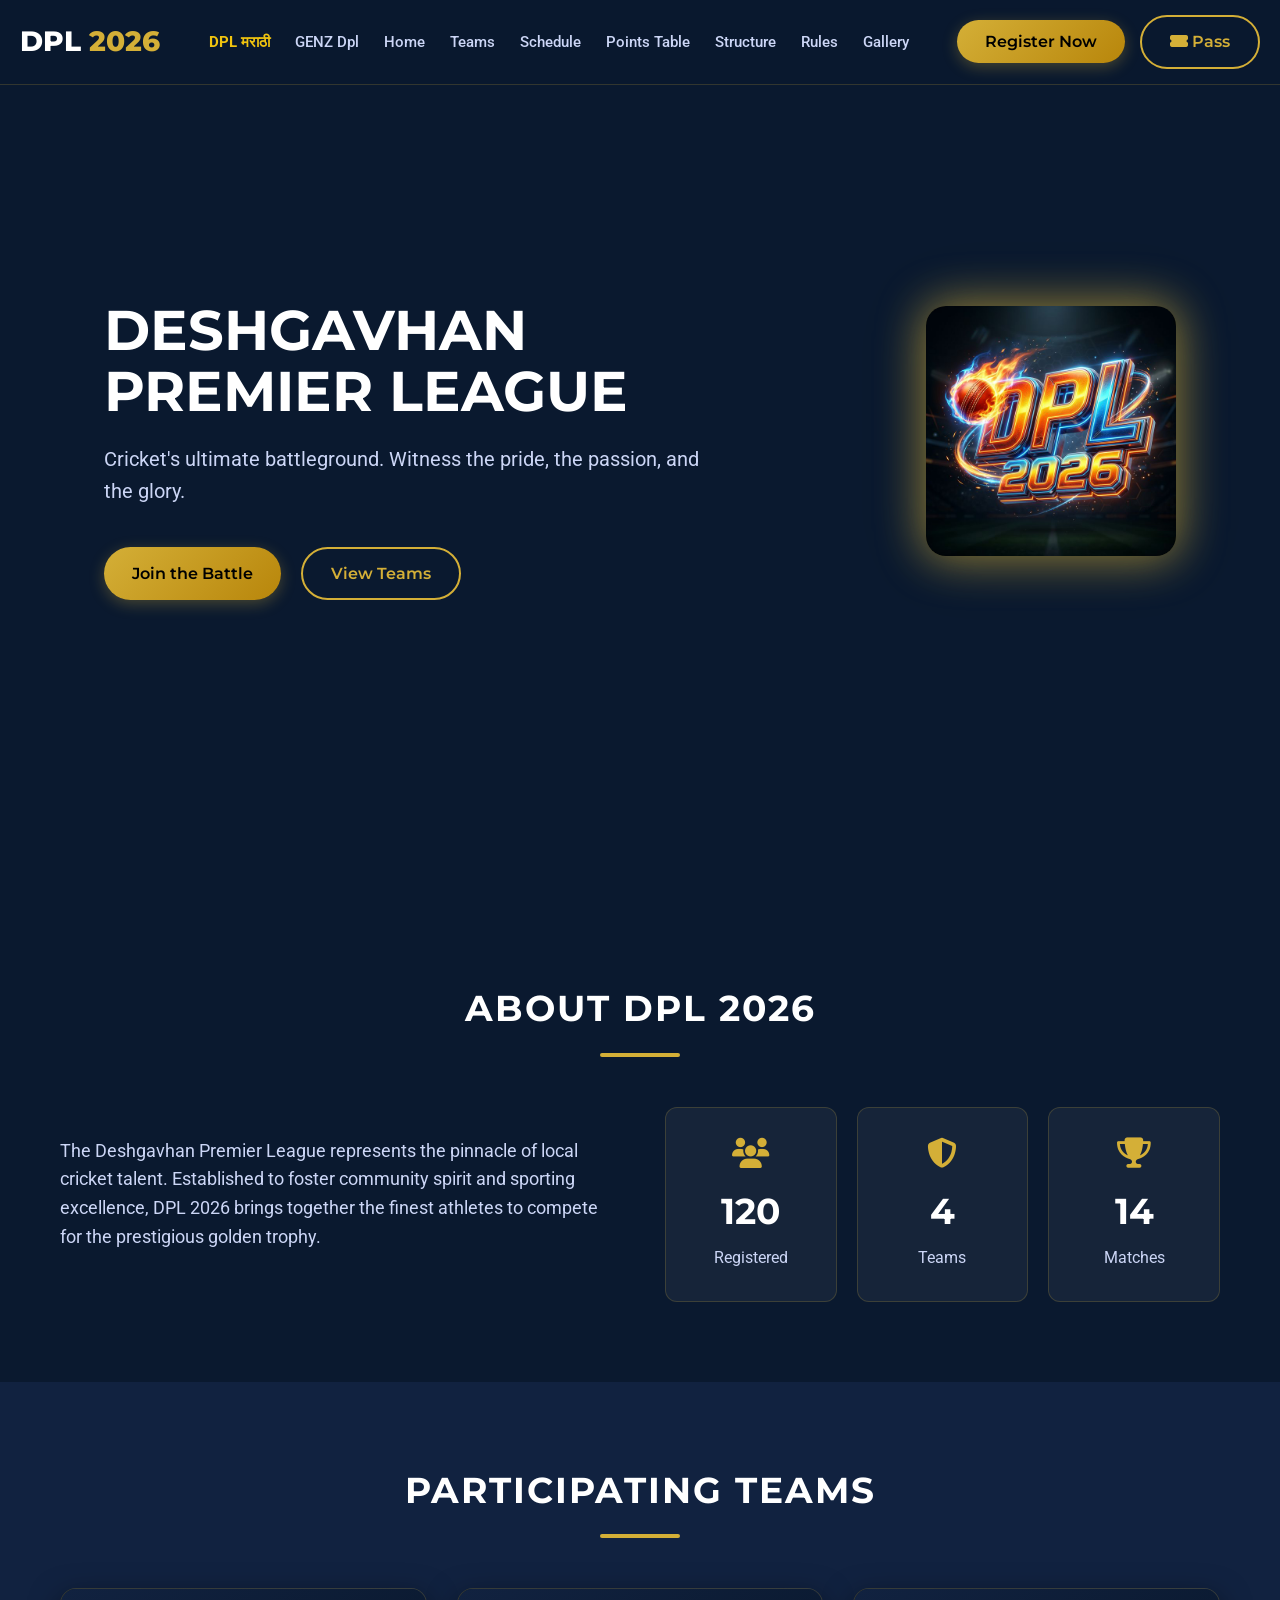
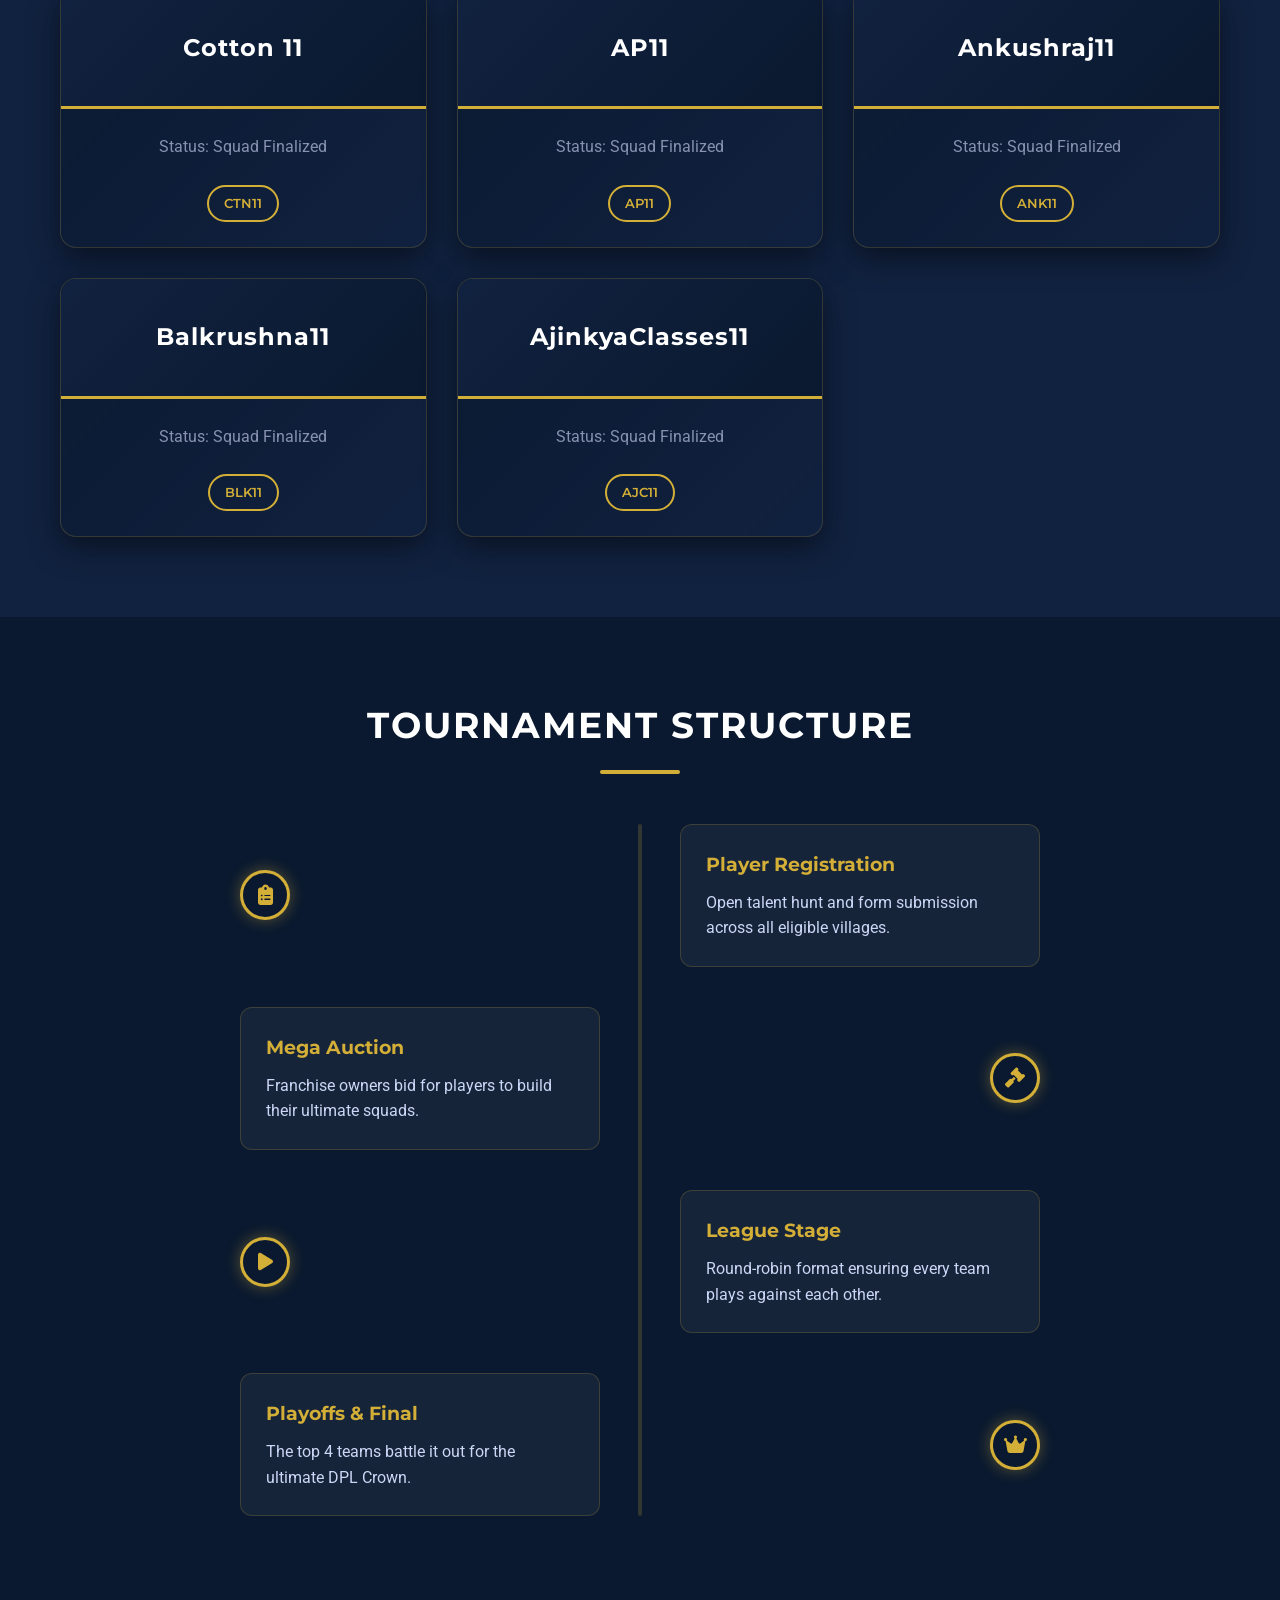
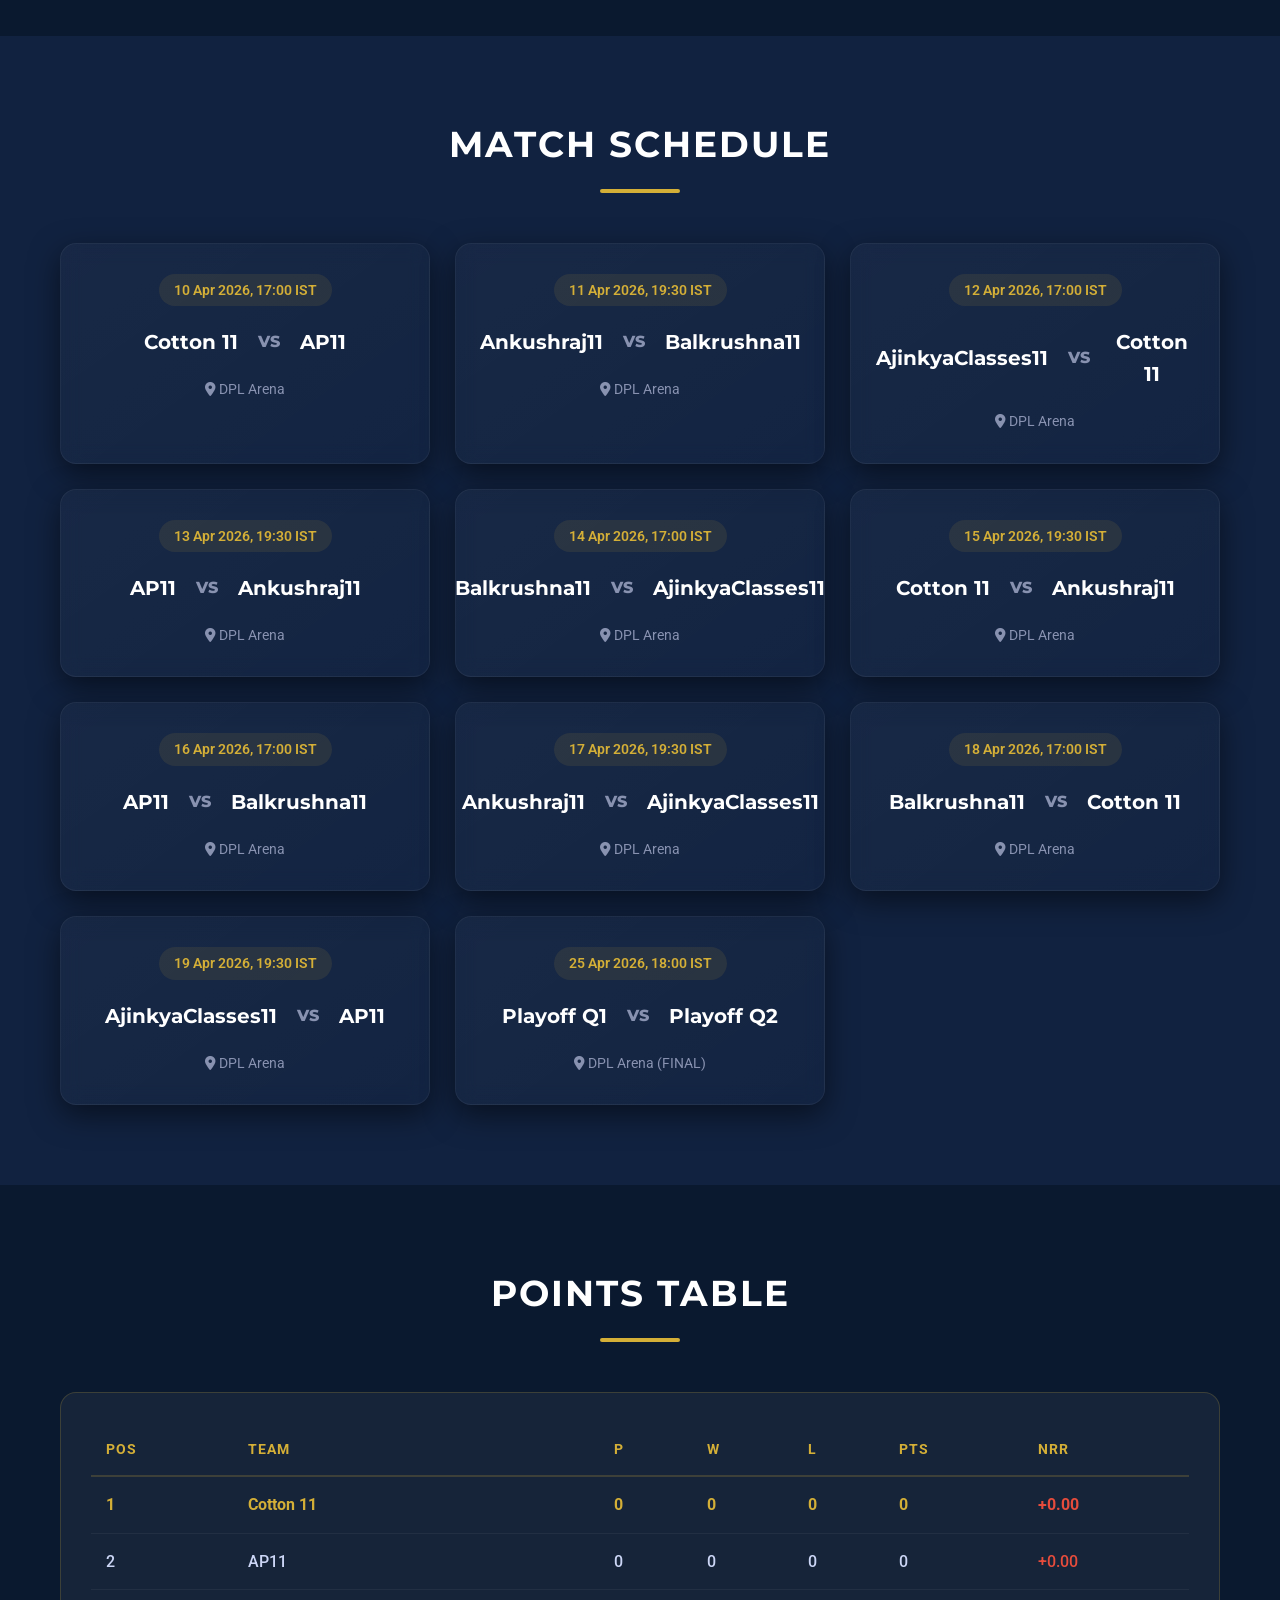
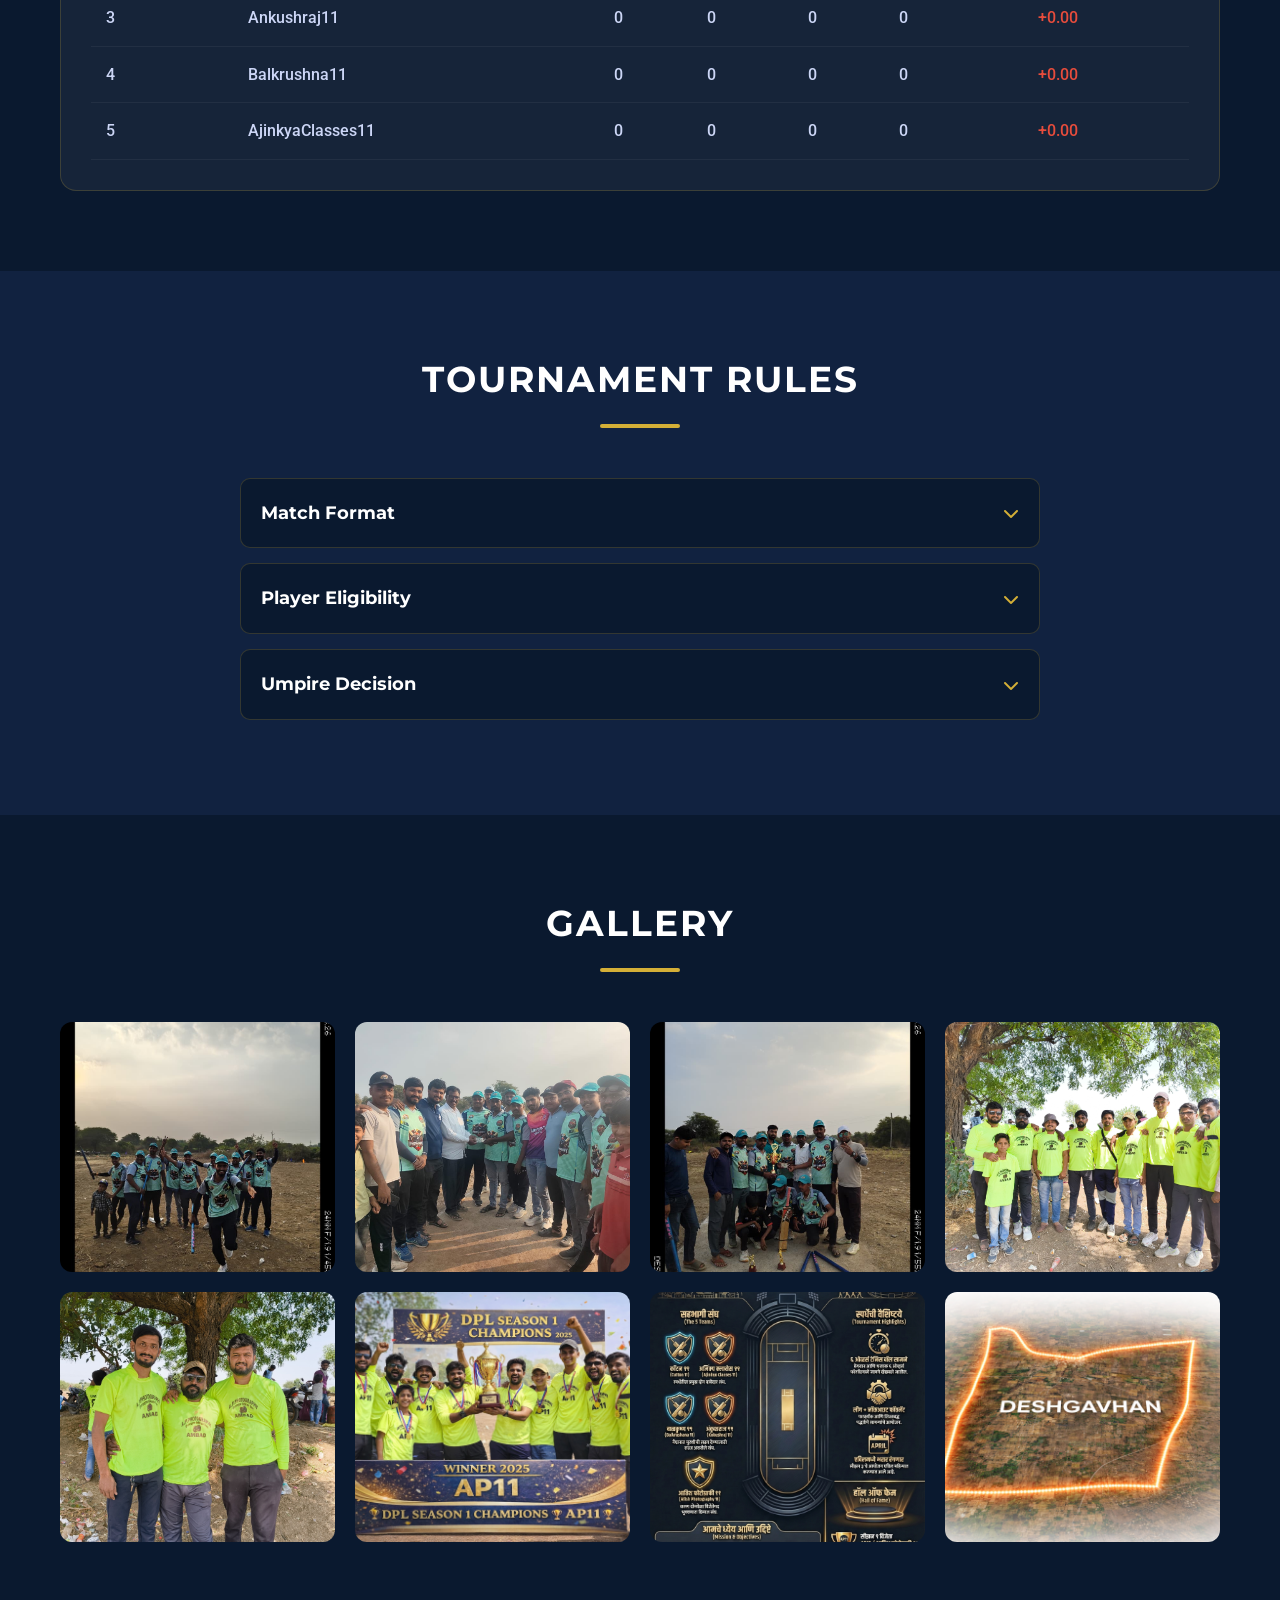
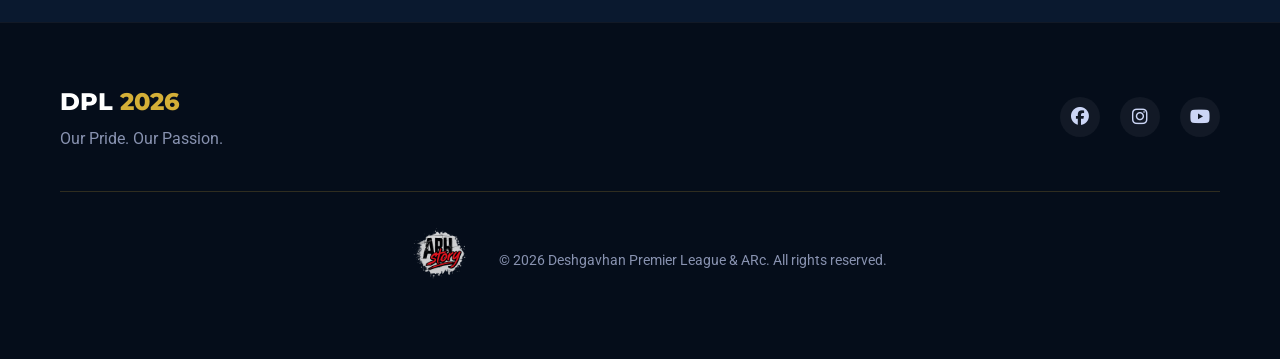
<file: index.html>
<!DOCTYPE html>
<html lang="en">
<head>
    <meta charset="UTF-8">
    <meta name="viewport" content="width=device-width, initial-scale=1.0">
    <title>DPL - Deshgavhan Premier League</title>
    <!-- Google Fonts -->
    <link href="https://fonts.googleapis.com/css2?family=Montserrat:wght@400;600;800&family=Roboto:wght@400;500;700&display=swap" rel="stylesheet">
    <!-- FontAwesome for icons -->
    <link rel="stylesheet" href="https://cdnjs.cloudflare.com/ajax/libs/font-awesome/6.4.0/css/all.min.css">
    <link rel="stylesheet" href="styles.css">
</head>
<body>

    <!-- Navigation -->
    <nav id="navbar">
        <div class="nav-container">
            <div class="logo">
                <h1>DPL <span>2026</span></h1>
            </div>
            <ul class="nav-links">
                <li><a href="https://sites.google.com/view/dpl2026/home" style="color: var(--accent-hover); font-weight: 700;">DPL मराठी</a></li>
             <!-- NEW TAB -->
    <li><a href="gen.html"> GENZ Dpl</a></li> 
             
             <li><a href="#home">Home</a></li>
                <li><a href="#teams">Teams</a></li>
                <li><a href="#schedule">Schedule</a></li>
                <li><a href="#points">Points Table</a></li>
                <li><a href="#tournament">Structure</a></li>
                <li><a href="#rules">Rules</a></li>
                <li><a href="#gallery">Gallery</a></li>
            </ul>
            <div class="nav-actions">
                <button class="btn-primary" onclick="openModal('registerModal')">Register Now</button>
                <a href="https://dpl-registration.netlify.app/" class="btn-outline"><i class="fas fa-ticket-alt"></i> Pass</a>
                <div class="hamburger">
                    <i class="fas fa-bars"></i>
                </div>
            </div>
        </div>
    </nav>

    <!-- Modals -->
    <!-- Registration Modal -->
    <div id="registerModal" class="modal">
        <div class="modal-content">
            <span class="close-btn" onclick="closeModal('registerModal')">&times;</span>
            <h2>Player Registration</h2>
            <form id="registrationForm">
                <div class="form-group">
                    <label>Full Name</label>
                    <input type="text" id="regName" required>
                </div>
                <div class="form-group">
                    <label>Village/City</label>
                    <input type="text" id="regVillage" required>
                </div>
                <div class="form-group">
                    <label>Playing Role</label>
                    <select id="regRole" required>
                        <option value="">Select Role</option>
                        <option value="Batsman">Batsman</option>
                        <option value="Bowler">Bowler</option>
                        <option value="All-Rounder">All-Rounder</option>
                        <option value="Wicket-Keeper">Wicket-Keeper</option>
                    </select>
                </div>
                <div class="form-group">
                    <label>Mobile Number</label>
                    <input type="tel" id="regMobile" pattern="[0-9]{10}" required placeholder="10-digit number">
                </div>
                <button type="submit" class="btn-primary full-width">Submit Registration</button>
            </form>
        </div>
    </div>

    <!-- Success Popup -->
    <div id="successModal" class="modal">
        <div class="modal-content text-center">
            <span class="close-btn" onclick="closeModal('successModal')">&times;</span>
            <div class="success-icon"><i class="fas fa-check-circle"></i></div>
            <h2>Registration Successful!</h2>
            <p>Welcome to DPL 2026. Here is your official Player Card.</p>
            
            <div class="player-card preview-card" id="previewCard">
                <!-- Injected via JS -->
            </div>
            
            <button class="btn-primary mt-20" onclick="closeModal('successModal')">Awesome!</button>
        </div>
    </div>

    <!-- Admin Modal -->
    <div id="adminModal" class="modal">
        <div class="modal-content admin-modal">
            <span class="close-btn" onclick="closeModal('adminModal')">&times;</span>
            <h2>Admin Dashboard</h2>
            <div class="admin-tabs">
                <button class="admin-tab active" onclick="switchAdminTab('players')">Registered Players</button>
                <button class="admin-tab" onclick="switchAdminTab('teams')">Manage Teams</button>
            </div>
            
            <div id="admin-players" class="admin-section active">
                <div class="table-responsive">
                    <table class="admin-table">
                        <thead>
                            <tr>
                                <th>ID</th>
                                <th>Name</th>
                                <th>Village</th>
                                <th>Role</th>
                                <th>Mobile</th>
                                <th>Action</th>
                            </tr>
                        </thead>
                        <tbody id="adminPlayerList">
                            <!-- JS Injected -->
                        </tbody>
                    </table>
                </div>
            </div>
            
            <div id="admin-teams" class="admin-section">
                <p>Team management coming soon...</p>
            </div>
        </div>
    </div>

    <!-- Main Content -->
    <main>
        <!-- Hero Section -->
        <section id="home" class="hero">
            <div class="hero-content">
                <div class="hero-text">
                    <h1 class="animate-up delay-1">Deshgavhan Premier League</h1>
                    <p class="tagline animate-up delay-2">Cricket's ultimate battleground. Witness the pride, the passion, and the glory.</p>
                    <div class="hero-buttons animate-up delay-3">
                        <button class="btn-primary" onclick="openModal('registerModal')">Join the Battle</button>
                        <a href="#teams" class="btn-outline">View Teams</a>
                    </div>
                </div>
                <div class="hero-logo animate-up delay-1">
                    <img src="./dpl_logo.png" alt="DPL 2026 3D Cinematic Logo">
                </div>
            </div>
            <div class="hero-overlay"></div>
        </section>

        <!-- About Stats Section -->
        <section id="about" class="about section-padding">
            <div class="container">
                <div class="section-title">
                    <h2>About DPL 2026</h2>
                    <div class="divider"></div>
                </div>
                <div class="about-grid">
                    <div class="about-text animate-up">
                        <p>The Deshgavhan Premier League represents the pinnacle of local cricket talent. Established to foster community spirit and sporting excellence, DPL 2026 brings together the finest athletes to compete for the prestigious golden trophy.</p>
                    </div>
                    <div class="stats-container animate-up delay-1">
                        <div class="stat-box">
                            <i class="fas fa-users icon"></i>
                            <h3 class="counter" id="playersCount">0</h3>
                            <p>Registered</p>
                        </div>
                        <div class="stat-box">
                            <i class="fas fa-shield-alt icon"></i>
                            <h3 class="counter">4</h3>
                            <p>Teams</p>
                        </div>
                        <div class="stat-box">
                            <i class="fas fa-trophy icon"></i>
                            <h3 class="counter">14</h3>
                            <p>Matches</p>
                        </div>
                    </div>
                </div>
            </div>
        </section>

        <!-- Teams Section -->
        <section id="teams" class="teams section-padding bg-alt">
            <div class="container">
                <div class="section-title">
                    <h2>Participating Teams</h2>
                    <div class="divider"></div>
                </div>
                <div class="teams-grid animate-up" id="teamsContainer">
                    <!-- JS Injected Team Cards -->
                </div>
            </div>
        </section>

        <!-- Tournament Structure (Timeline) -->
        <section id="tournament" class="tournament section-padding">
            <div class="container">
                <div class="section-title">
                    <h2>Tournament Structure</h2>
                    <div class="divider"></div>
                </div>
                <div class="timeline animate-up">
                    <div class="timeline-item">
                        <div class="timeline-icon"><i class="fas fa-clipboard-list"></i></div>
                        <div class="timeline-content">
                            <h3>Player Registration</h3>
                            <p>Open talent hunt and form submission across all eligible villages.</p>
                        </div>
                    </div>
                    <div class="timeline-item">
                        <div class="timeline-icon"><i class="fas fa-gavel"></i></div>
                        <div class="timeline-content">
                            <h3>Mega Auction</h3>
                            <p>Franchise owners bid for players to build their ultimate squads.</p>
                        </div>
                    </div>
                    <div class="timeline-item">
                        <div class="timeline-icon"><i class="fas fa-play"></i></div>
                        <div class="timeline-content">
                            <h3>League Stage</h3>
                            <p>Round-robin format ensuring every team plays against each other.</p>
                        </div>
                    </div>
                    <div class="timeline-item">
                        <div class="timeline-icon"><i class="fas fa-crown"></i></div>
                        <div class="timeline-content">
                            <h3>Playoffs & Final</h3>
                            <p>The top 4 teams battle it out for the ultimate DPL Crown.</p>
                        </div>
                    </div>
                </div>
            </div>
        </section>

        <!-- Schedule Section -->
        <section id="schedule" class="schedule section-padding bg-alt">
            <div class="container">
                <div class="section-title">
                    <h2>Match Schedule</h2>
                    <div class="divider"></div>
                </div>
                <div class="schedule-grid animate-up" id="scheduleContainer">
                    <!-- JS Injected Schedule Cards -->
                </div>
            </div>
        </section>

        <!-- Points Table Section -->
        <section id="points" class="points section-padding">
            <div class="container">
                <div class="section-title">
                    <h2>Points Table</h2>
                    <div class="divider"></div>
                </div>
                <div class="table-responsive glass-panel animate-up">
                    <table class="points-table">
                        <thead>
                            <tr>
                                <th>Pos</th>
                                <th>Team</th>
                                <th>P</th>
                                <th>W</th>
                                <th>L</th>
                                <th>Pts</th>
                                <th>NRR</th>
                            </tr>
                        </thead>
                        <tbody id="pointsTableBody">
                            <!-- JS Injected -->
                        </tbody>
                    </table>
                </div>
            </div>
        </section>

        <!-- Rules Section (Accordion) -->
        <section id="rules" class="rules section-padding bg-alt">
            <div class="container">
                <div class="section-title">
                    <h2>Tournament Rules</h2>
                    <div class="divider"></div>
                </div>
                <div class="accordion animate-up">
                    <div class="accordion-item">
                        <div class="accordion-header">
                            <h3>Match Format</h3>
                            <i class="fas fa-chevron-down"></i>
                        </div>
                        <div class="accordion-body">
                            <p>Each match will consist of 6 overs per side. The powerplay will be applied for the first 2 overs where only 2 fielders are allowed outside the 30-yard circle.</p>
                        </div>
                    </div>
                    <div class="accordion-item">
                        <div class="accordion-header">
                            <h3>Player Eligibility</h3>
                            <i class="fas fa-chevron-down"></i>
                        </div>
                        <div class="accordion-body">
                            <p>All players must be officially registered on this portal before the deadline and must be a domicile of Deshgavhan. Non-registered players will not be allowed to participate in any official DPL match.</p>
                        </div>
                    </div>
                    <div class="accordion-item">
                        <div class="accordion-header">
                            <h3>Umpire Decision</h3>
                            <i class="fas fa-chevron-down"></i>
                        </div>
                        <div class="accordion-body">
                            <p>The on-field umpire's decision is final and binding. Any aggressive dissent towards umpires will result in immediate penalty runs and potential player suspension.</p>
                        </div>
                    </div>
                </div>
            </div>
        </section>

        <!-- Gallery Section -->
        <section id="gallery" class="gallery section-padding">
            <div class="container">
                <div class="section-title">
                    <h2>Gallery</h2>
                    <div class="divider"></div>
                </div>
                <div class="gallery-grid animate-up">
                    <div class="gallery-item">
                         <img src="./1.jpeg" alt="DPL Gallery Image 1">
                         <div class="gallery-overlay"><i class="fas fa-search-plus"></i></div>
                    </div>
                    <div class="gallery-item">
                         <img src="./2.jpeg" alt="DPL Gallery Image 2">
                         <div class="gallery-overlay"><i class="fas fa-search-plus"></i></div>
                    </div>
                    <div class="gallery-item">
                         <img src="./3.jpeg" alt="DPL Gallery Image 3">
                         <div class="gallery-overlay"><i class="fas fa-search-plus"></i></div>
                    </div>
                    <div class="gallery-item">
                         <img src="./4.jpeg" alt="DPL Gallery Image 4">
                         <div class="gallery-overlay"><i class="fas fa-search-plus"></i></div>
                    </div>
                    <div class="gallery-item">
                         <img src="./5.jpeg" alt="DPL Gallery Image 5">
                         <div class="gallery-overlay"><i class="fas fa-search-plus"></i></div>
                    </div>
                    <div class="gallery-item">
                         <img src="./Winner1.png" alt="DPL Winner">
                         <div class="gallery-overlay"><i class="fas fa-search-plus"></i></div>
                    </div>
                    <div class="gallery-item">
                         <img src="./poster.png" alt="DPL Poster">
                         <div class="gallery-overlay"><i class="fas fa-search-plus"></i></div>
                    </div>
                    <div class="gallery-item">
                         <img src="./map.png" alt="DPL Map">
                         <div class="gallery-overlay"><i class="fas fa-search-plus"></i></div>
                    </div>
                </div>
            </div>
        </section>
        
        <!-- Footer -->
        <footer>
            <div class="container">
                <div class="footer-content">
                    <div class="footer-logo">
                        <h2>DPL <span>2026</span></h2>
                        <p>Our Pride. Our Passion.</p>
                    </div>
                    <div class="social-links">
                        <a href="#"><i class="fab fa-facebook"></i></a>
                        <a href="#"><i class="fab fa-instagram"></i></a>
                        <a href="#"><i class="fab fa-youtube"></i></a>
                    </div>
                </div>
                <div class="copyright">
                    <div class="ar-logo-container">
                        <img src="./ar_logo.png" alt="AR Story Logo">
                    </div>
                    <p>&copy; 2026 Deshgavhan Premier League & ARc. All rights reserved.</p>
                </div>
            </div>
        </footer>
    </main>

    <script src="app.js"></script>
</body>
</html>
</file>
<file: styles.css>
/* Color Palette: Navy Blue & Gold */
:root {
    --primary-color: #0A192F; /* Deep Navy */
    --secondary-color: #112240; /* Lighter Navy */
    --accent-color: #D4AF37; /* Premium Gold */
    --accent-hover: #F1C40F; /* Bright Gold */
    --text-primary: #CCD6F6; /* Light Blue-Grey */
    --text-secondary: #8892B0;
    --white: #FFFFFF;
    --success: #2ECC71;
    --danger: #E74C3C;
    --glass-bg: rgba(255, 255, 255, 0.05);
    --glass-border: rgba(212, 175, 55, 0.2);
}

* { margin: 0; padding: 0; box-sizing: border-box; }

html { scroll-behavior: smooth; }

body {
    font-family: 'Roboto', sans-serif;
    background-color: var(--primary-color);
    color: var(--text-primary);
    line-height: 1.6;
    overflow-x: hidden;
}

h1, h2, h3, h4, h5, h6 {
    font-family: 'Montserrat', sans-serif;
    color: var(--white);
}

a { text-decoration: none; color: inherit; }
ul { list-style: none; }

.container {
    max-width: 1200px;
    margin: 0 auto;
    padding: 0 20px;
}

.section-padding { padding: 80px 0; }
.bg-alt { background-color: var(--secondary-color); }
.mt-20 { margin-top: 20px; }
.text-center { text-align: center; }
.full-width { width: 100%; }

/* Buttons */
.btn-primary, .btn-outline {
    display: inline-block;
    padding: 12px 28px;
    border-radius: 30px;
    font-weight: 600;
    font-family: 'Montserrat', sans-serif;
    cursor: pointer;
    transition: all 0.3s ease;
    border: none;
    font-size: 16px;
}

.btn-primary {
    background: linear-gradient(135deg, var(--accent-color), #B8860B);
    color: #000;
    box-shadow: 0 4px 15px rgba(212, 175, 55, 0.3);
}

.btn-primary:hover {
    transform: translateY(-2px);
    box-shadow: 0 6px 20px rgba(212, 175, 55, 0.5);
    background: linear-gradient(135deg, var(--accent-hover), var(--accent-color));
}

.btn-outline {
    background: transparent;
    color: var(--accent-color);
    border: 2px solid var(--accent-color);
}

.btn-outline:hover {
    background: var(--accent-color);
    color: #000;
}

/* Navbar */
#navbar {
    position: fixed;
    top: 0; left: 0; width: 100%;
    padding: 15px 0;
    background: rgba(10, 25, 47, 0.95);
    backdrop-filter: blur(10px);
    z-index: 1000;
    transition: all 0.3s;
    border-bottom: 1px solid var(--glass-border);
}

.nav-container {
    display: flex;
    justify-content: space-between;
    align-items: center;
    max-width: 1300px;
    margin: 0 auto;
    padding: 0 20px;
}

.logo h1 { font-size: 28px; font-weight: 800; }
.logo span { color: var(--accent-color); }

.nav-links { display: flex; gap: 25px; align-items: center; }
.nav-links a { font-weight: 500; transition: color 0.3s; font-size: 15px; }
.nav-links a:hover { color: var(--accent-color); }

.nav-actions { display: flex; gap: 15px; align-items: center; }
.hamburger { display: none; font-size: 24px; cursor: pointer; color: var(--accent-color); }

/* Hero */
.hero {
    height: 100vh;
    display: flex;
    align-items: center;
    position: relative;
    background: url('https://images.unsplash.com/photo-1540747913346-19e32dc3e97e?ixlib=rb-4.0.3&auto=format&fit=crop&w=2000&q=80') center/cover;
}
.hero-overlay {
    position: absolute; top:0; left:0; width:100%; height:100%;
    background: linear-gradient(to right, rgba(10,25,47,0.95) 0%, rgba(10,25,47,0.7) 100%);
    z-index: 1;
}
.hero-content {
    position: relative; z-index: 2;
    max-width: 1200px;
    width: 100%;
    margin: 0 auto;
    padding: 0 5%;
    display: flex;
    justify-content: space-between;
    align-items: center;
    gap: 40px;
}
.hero-text { flex: 1; max-width: 600px; }
.hero-logo img { 
    width: 250px; 
    border-radius: 20px; 
    box-shadow: 0 0 50px rgba(212,175,55,0.4), inset 0 0 20px rgba(212,175,55,0.5); 
    margin-bottom: 30px;
    animation: floating 4s ease-in-out infinite;
    filter: drop-shadow(0 0 20px rgba(212,175,55,0.4));
}
@keyframes floating {
    0% { transform: translateY(0px) scale(1); }
    50% { transform: translateY(-15px) scale(1.02); }
    100% { transform: translateY(0px) scale(1); }
}
.hero h1 { font-size: 56px; line-height: 1.1; margin-bottom: 20px; color: var(--white); text-transform: uppercase; }
.tagline { font-size: 20px; margin-bottom: 40px; color: var(--text-primary); }
.hero-buttons { display: flex; gap: 20px; }

/* Sections Common */
.section-title { text-align: center; margin-bottom: 50px; }
.section-title h2 { font-size: 36px; text-transform: uppercase; letter-spacing: 2px; }
.divider { width: 80px; height: 4px; background: var(--accent-color); margin: 15px auto 0; border-radius: 2px; }

/* About & Stats */
.about-grid { display: grid; grid-template-columns: 1fr 1fr; gap: 50px; align-items: center; }
.about-text p { font-size: 18px; margin-bottom: 20px; }
.stats-container { display: grid; grid-template-columns: repeat(3, 1fr); gap: 20px; }
.stat-box {
    background: var(--glass-bg);
    border: 1px solid var(--glass-border);
    padding: 30px 20px;
    text-align: center;
    border-radius: 12px;
    transition: transform 0.3s;
}
.stat-box:hover { transform: translateY(-5px); border-color: var(--accent-color); }
.stat-box .icon { font-size: 30px; color: var(--accent-color); margin-bottom: 15px; }
.stat-box h3 { font-size: 36px; margin-bottom: 5px; }

/* Teams */
.teams-grid { display: grid; grid-template-columns: repeat(auto-fit, minmax(280px, 1fr)); gap: 30px; }
.team-card {
    background: linear-gradient(135deg, rgba(10, 25, 47, 0.9), rgba(17, 34, 64, 0.95));
    border-radius: 16px;
    overflow: hidden;
    box-shadow: 0 10px 30px rgba(0,0,0,0.5);
    transition: all 0.4s cubic-bezier(0.175, 0.885, 0.32, 1.275);
    border: 1px solid var(--glass-border);
    position: relative;
    cursor: pointer;
}
.team-card::before { content: ''; position: absolute; inset: 0; background: radial-gradient(800px circle at top left, rgba(212,175,55,0.1), transparent 40%); opacity: 0; transition: opacity 0.5s; }
.team-card:hover::before { opacity: 1; }
.team-card:hover { 
    transform: translateY(-12px) scale(1.03); 
    box-shadow: 0 20px 40px rgba(212,175,55,0.3), 0 0 20px rgba(212,175,55,0.2); 
    border-color: var(--accent-color);
}
.team-banner { height: 120px; background: linear-gradient(135deg, var(--secondary-color), var(--primary-color)); display: flex; justify-content: center; align-items: center; border-bottom: 3px solid var(--accent-color);}
.team-banner h3 { font-size: 24px; letter-spacing: 1px; }
.team-info { padding: 25px; text-align: center; }
.team-info p { color: var(--text-secondary); margin-bottom: 15px; }

/* Timeline / Tournament Structure */
.timeline { position: relative; max-width: 800px; margin: 0 auto; }
.timeline::before { content: ''; position: absolute; width: 4px; background: var(--glass-border); top: 0; bottom: 0; left: 50%; transform: translateX(-50%); border-radius: 2px;}
.timeline-item { display: flex; justify-content: space-between; align-items: center; margin-bottom: 40px; }
.timeline-item:nth-child(even) { flex-direction: row-reverse; }
.timeline-content { width: 45%; background: var(--glass-bg); padding: 25px; border-radius: 12px; border: 1px solid var(--glass-border); transition: transform 0.3s; }
.timeline-item:hover .timeline-content { transform: scale(1.05); border-color: var(--accent-color); }
.timeline-content h3 { color: var(--accent-color); margin-bottom: 10px; }
.timeline-icon { width: 50px; height: 50px; background: var(--primary-color); border: 3px solid var(--accent-color); border-radius: 50%; display: flex; justify-content: center; align-items: center; font-size: 20px; color: var(--accent-color); z-index: 10; box-shadow: 0 0 15px rgba(212,175,55,0.4);}

/* Schedule */
.schedule-grid { display: grid; grid-template-columns: repeat(auto-fit, minmax(320px, 1fr)); gap: 25px; }
.match-card {
    background: linear-gradient(145deg, rgba(255,255,255,0.03), rgba(255,255,255,0.01));
    border: 1px solid rgba(255,255,255,0.05);
    border-radius: 16px;
    padding: 30px 25px;
    text-align: center;
    transition: all 0.4s ease;
    backdrop-filter: blur(10px);
    box-shadow: inset 0 0 0 1px rgba(212,175,55,0.0), 0 10px 30px rgba(0,0,0,0.5);
    cursor: pointer;
}
.match-card:hover { 
    transform: translateY(-8px) scale(1.02); 
    border-color: rgba(212,175,55,0.5); 
    background: linear-gradient(145deg, rgba(255,255,255,0.06), rgba(255,255,255,0.02));
    box-shadow: inset 0 0 20px rgba(212,175,55,0.1), 0 15px 35px rgba(0,0,0,0.6);
}
.match-date { display: inline-block; padding: 5px 15px; background: rgba(212,175,55,0.1); color: var(--accent-color); border-radius: 20px; font-size: 14px; font-weight: 600; margin-bottom: 20px; }
.match-teams { display: flex; justify-content: center; align-items: center; gap: 20px; margin-bottom: 20px; }
.match-teams h3 { font-size: 20px; }
.match-vs { font-family: 'Montserrat', sans-serif; font-weight: 800; color: var(--text-secondary); }
.match-venue { font-size: 14px; color: var(--text-secondary); }

/* Points Table */
.glass-panel { background: var(--glass-bg); border-radius: 16px; border: 1px solid var(--glass-border); padding: 30px; }
.table-responsive { overflow-x: auto; }
.points-table { width: 100%; border-collapse: collapse; text-align: left; }
.points-table th { padding: 15px; color: var(--accent-color); border-bottom: 2px solid var(--glass-border); text-transform: uppercase; font-size: 14px; letter-spacing: 1px; }
.points-table td { padding: 15px; border-bottom: 1px solid rgba(255,255,255,0.05); font-weight: 500; }
.points-table tbody tr:hover { background: rgba(212,175,55,0.05); }
.points-table tbody tr:first-child td { color: var(--accent-color); font-weight: 700; }

/* Accordion Rules */
.accordion { max-width: 800px; margin: 0 auto; }
.accordion-item { margin-bottom: 15px; border-radius: 10px; overflow: hidden; border: 1px solid var(--glass-border); background: var(--primary-color); }
.accordion-header { padding: 20px; display: flex; justify-content: space-between; align-items: center; cursor: pointer; transition: background 0.3s; }
.accordion-header:hover { background: var(--glass-bg); }
.accordion-header h3 { font-size: 18px; color: var(--white); }
.accordion-header i { transition: transform 0.3s; color: var(--accent-color); }
.accordion-item.active .accordion-header i { transform: rotate(180deg); }
.accordion-body { padding: 0 20px; max-height: 0; overflow: hidden; transition: max-height 0.3s ease-out, padding 0.3s ease; background: var(--secondary-color); color: var(--text-secondary); }
.accordion-item.active .accordion-body { padding: 20px; max-height: 500px; border-top: 1px solid var(--glass-border); }

/* Gallery */
.gallery-grid { display: grid; grid-template-columns: repeat(auto-fit, minmax(250px, 1fr)); gap: 20px; }
.gallery-item { position: relative; border-radius: 12px; overflow: hidden; cursor: pointer; height: 250px;}
.gallery-item img { width: 100%; height: 100%; object-fit: cover; transition: transform 0.5s; }
.gallery-overlay { position: absolute; top:0; left:0; width:100%; height:100%; background: rgba(10,25,47,0.7); display: flex; justify-content: center; align-items: center; opacity: 0; transition: opacity 0.3s; }
.gallery-overlay i { font-size: 40px; color: var(--accent-color); transform: scale(0.5); transition: transform 0.3s; }
.gallery-item:hover img { transform: scale(1.1); }
.gallery-item:hover .gallery-overlay { opacity: 1; }
.gallery-item:hover .gallery-overlay i { transform: scale(1); }

/* Modals */
.modal { display: none; position: fixed; top: 0; left: 0; width: 100%; height: 100%; background: rgba(0,0,0,0.8); z-index: 2000; justify-content: center; align-items: center; backdrop-filter: blur(5px); }
.modal.active { display: flex; }
.modal-content { background: var(--secondary-color); padding: 40px; border-radius: 16px; width: 90%; max-width: 500px; position: relative; border: 1px solid var(--glass-border); box-shadow: 0 20px 50px rgba(0,0,0,0.5); animation: modalIn 0.3s ease-out; }
.admin-modal { max-width: 900px; }
@keyframes modalIn { from { transform: scale(0.9); opacity: 0; } to { transform: scale(1); opacity: 1; } }
.close-btn { position: absolute; top: 15px; right: 20px; font-size: 28px; cursor: pointer; color: var(--text-secondary); transition: color 0.3s; }
.close-btn:hover { color: var(--accent-color); }

/* Form Styles */
.modal-content h2 { margin-bottom: 25px; color: var(--accent-color); text-align: center; }
.form-group { margin-bottom: 20px; text-align: left; }
.form-group label { display: block; margin-bottom: 8px; font-weight: 500; font-size: 14px; color: var(--text-primary); }
.form-group input, .form-group select { width: 100%; padding: 12px 15px; border-radius: 8px; border: 1px solid var(--glass-border); background: var(--primary-color); color: var(--white); font-family: 'Roboto', sans-serif; transition: border-color 0.3s; outline: none; }
.form-group input:focus, .form-group select:focus { border-color: var(--accent-color); box-shadow: 0 0 10px rgba(212,175,55,0.2); }

/* Admin Panel */
.admin-tabs { display: flex; gap: 15px; margin-bottom: 25px; border-bottom: 1px solid var(--glass-border); padding-bottom: 15px; }
.admin-tab { background: transparent; border: none; color: var(--text-secondary); font-size: 16px; font-weight: 600; cursor: pointer; padding: 5px 10px; transition: color 0.3s; }
.admin-tab.active { color: var(--accent-color); border-bottom: 2px solid var(--accent-color); }
.admin-section { display: none; }
.admin-section.active { display: block; }
.admin-table { width: 100%; border-collapse: collapse; text-align: left; }
.admin-table th { padding: 12px; color: var(--accent-color); border-bottom: 1px solid var(--glass-border); }
.admin-table td { padding: 12px; border-bottom: 1px solid rgba(255,255,255,0.05); }
.action-btn { background: transparent; border: none; color: var(--danger); cursor: pointer; transition: color 0.3s; font-size: 16px;}
.action-btn:hover { color: #ff6b6b; }

/* Player Card Preview */
.player-card { background: linear-gradient(135deg, var(--primary-color), var(--secondary-color)); border: 2px solid var(--accent-color); border-radius: 12px; padding: 25px; text-align: center; margin: 20px 0; box-shadow: 0 10px 20px rgba(0,0,0,0.3); }
.card-id { color: var(--accent-color); font-weight: 800; font-family: 'Montserrat', sans-serif; letter-spacing: 2px; margin-bottom: 15px; font-size: 18px; }
.card-name { font-size: 24px; font-weight: 700; margin-bottom: 5px; color: var(--white); }
.card-details { display: flex; justify-content: center; gap: 20px; color: var(--text-secondary); font-size: 14px; }
.success-icon { font-size: 60px; color: var(--success); margin-bottom: 15px; }

/* Footer */
footer { background: #050d1a; padding: 60px 0 30px; border-top: 1px solid rgba(255,255,255,0.05); }
.footer-content { display: flex; justify-content: space-between; align-items: center; margin-bottom: 40px; }
.footer-logo h2 { font-size: 24px; font-weight: 800; }
.footer-logo span { color: var(--accent-color); }
.footer-logo p { color: var(--text-secondary); margin-top: 5px; }
.social-links { display: flex; gap: 20px; }
.social-links a { width: 40px; height: 40px; border-radius: 50%; background: var(--glass-bg); display: flex; justify-content: center; align-items: center; font-size: 18px; transition: all 0.3s; }
.social-links a:hover { background: var(--accent-color); color: #000; transform: translateY(-3px); }
.copyright { text-align: center; color: var(--text-secondary); font-size: 14px; border-top: 1px solid var(--glass-border); padding-top: 20px; display: flex; flex-direction: row; justify-content: center; align-items: center; gap: 15px; padding-bottom: 20px; flex-wrap: wrap; }
.ar-logo-container img { 
    width: 90px; 
    opacity: 0.9; 
    transition: opacity 0.3s, transform 0.3s;
}
.ar-logo-container img:hover { 
    opacity: 1; 
    transform: scale(1.05); 
}

/* Animations & Responsive */
.animate-up { opacity: 0; transform: translateY(30px); transition: opacity 0.8s ease, transform 0.8s ease; }
.animate-up.visible { opacity: 1; transform: translateY(0); }
.delay-1 { transition-delay: 0.2s; }
.delay-2 { transition-delay: 0.4s; }
.delay-3 { transition-delay: 0.6s; }

@media (max-width: 992px) {
    .about-grid { grid-template-columns: 1fr; }
    .timeline::before { left: 40px; }
    .timeline-item { flex-direction: column !important; align-items: flex-start; margin-bottom: 30px; position: relative; padding-left: 80px;}
    .timeline-icon { position: absolute; left: 15px; top: 0; }
    .timeline-content { width: 100%; }
}

@media (max-width: 768px) {
    .nav-links { display: none; flex-direction: column; position: absolute; top: 100%; left: 0; width: 100%; background: var(--secondary-color); padding: 20px; text-align: center; border-bottom: 1px solid var(--accent-color); }
    .nav-links.active { display: flex; }
    .hamburger { display: block; margin-left: 5px; }
    .flex-center { justify-content: space-between; width: 100%; }
    .nav-actions { gap: 8px; }
    .nav-actions .btn-primary, .nav-actions .btn-outline { padding: 8px 14px; font-size: 13px; }
    .hero h1 { font-size: 36px; text-align: center;}
    .hero-text p { text-align: center; }
    .hero-content { margin: 0; padding: 0 5%; flex-direction: column-reverse; gap: 30px; }
    .hero-buttons { justify-content: center; }
    .hero-logo img { width: 180px; margin-bottom: 0;}
    .footer-content { flex-direction: column; gap: 30px; text-align: center; }
}
</file>
